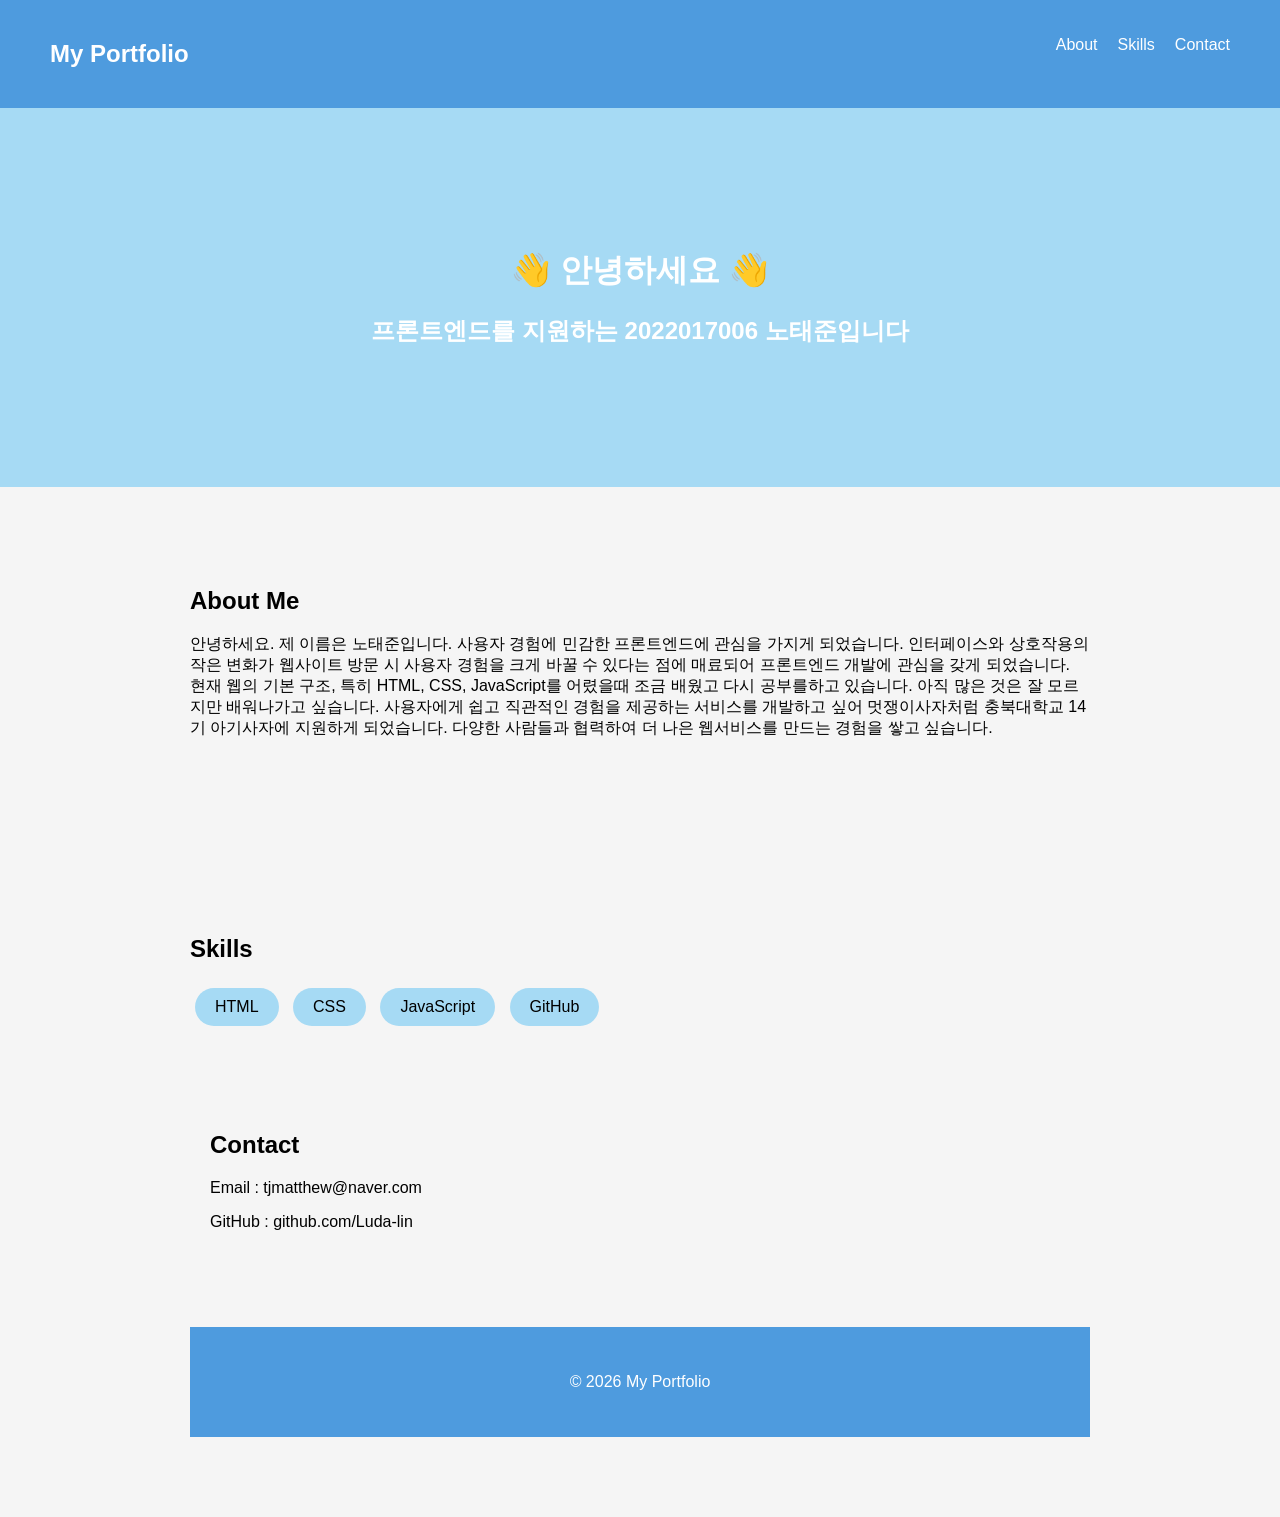
<file: index.html>
<!DOCTYPE html>
<html lang="ko">
<head>
<meta charset="UTF-8">
<meta name="viewport" content="width=device-width, initial-scale=1.0">
<title>Frontend Portfolio</title>
<link rel="stylesheet" href="style.css">
</head>

<body>

<nav>
<h2>My Portfolio</h2>
<ul>
<li><a href="#about">About</a></li>
<li><a href="#skills">Skills</a></li>
<li><a href="#contact">Contact</a></li>
</ul>
</nav>

<header>
<h1>👋  안녕하세요 👋</h1>
<h2>프론트엔드를 지원하는 2022017006 노태준입니다</h2>
<p></p>
</header>

<section id="about">
<h2>About Me</h2>
<p>
안녕하세요. 제 이름은 노태준입니다. 사용자 경험에 민감한 프론트엔드에 관심을 가지게 되었습니다. 인터페이스와 상호작용의 작은 변화가 웹사이트 방문 시 사용자 경험을 크게 바꿀 수 있다는 점에 매료되어 프론트엔드 개발에 관심을 갖게 되었습니다. 현재 웹의 기본 구조, 특히 HTML, CSS, JavaScript를 어렸을때 조금 배웠고 다시 공부를하고 있습니다. 아직 많은 것은 잘 모르지만 배워나가고 싶습니다.
사용자에게 쉽고 직관적인 경험을 제공하는 서비스를 개발하고 싶어 멋쟁이사자처럼 충북대학교 14기 아기사자에 지원하게 되었습니다. 다양한 사람들과 협력하여 더 나은 웹서비스를 만드는 경험을 쌓고 싶습니다.
</p>
</section>

<section id="skills">
<h2>Skills</h2>

<div class="skill-box">HTML</div>
<div class="skill-box">CSS</div>
<div class="skill-box">JavaScript</div>
<div class="skill-box">GitHub</div>

<section id="contact">
<h2>Contact</h2>

<p>Email : tjmatthew@naver.com</p>
<p>GitHub : github.com/Luda-lin</p>

</section>

<footer>
<p>© 2026 My Portfolio</p>
</footer>

<script src="script.js"></script>

</body>
</html>
</file>
<file: style.css>
body{
margin:0;
font-family:Arial;
background:#f5f5f5;
}

nav{
display:flex;
justify-content:space-between;
padding:20px 50px;
background:#4e9bde;
color:white;
}

nav ul{
display:flex;
gap:20px;
list-style:none;
}

nav a{
color:white;
text-decoration:none;
}

header{
text-align:center;
padding:120px 20px;
background:#a6daf4;
color:white;
}

section{
padding:80px 20px;
max-width:900px;
margin:auto;
}

.skill-box{
display:inline-block;
background:#a6daf4;
color:black;
padding:10px 20px;
margin:5px;
border-radius:20px;
}

.project{
background:white;
padding:20px;
margin-top:20px;
border-radius:10px;
box-shadow:0 5px 10px rgba(0,0,0,0.1);
}

footer{
text-align:center;
padding:30px;
background:#4e9bde;
color:white;
}
</file>
